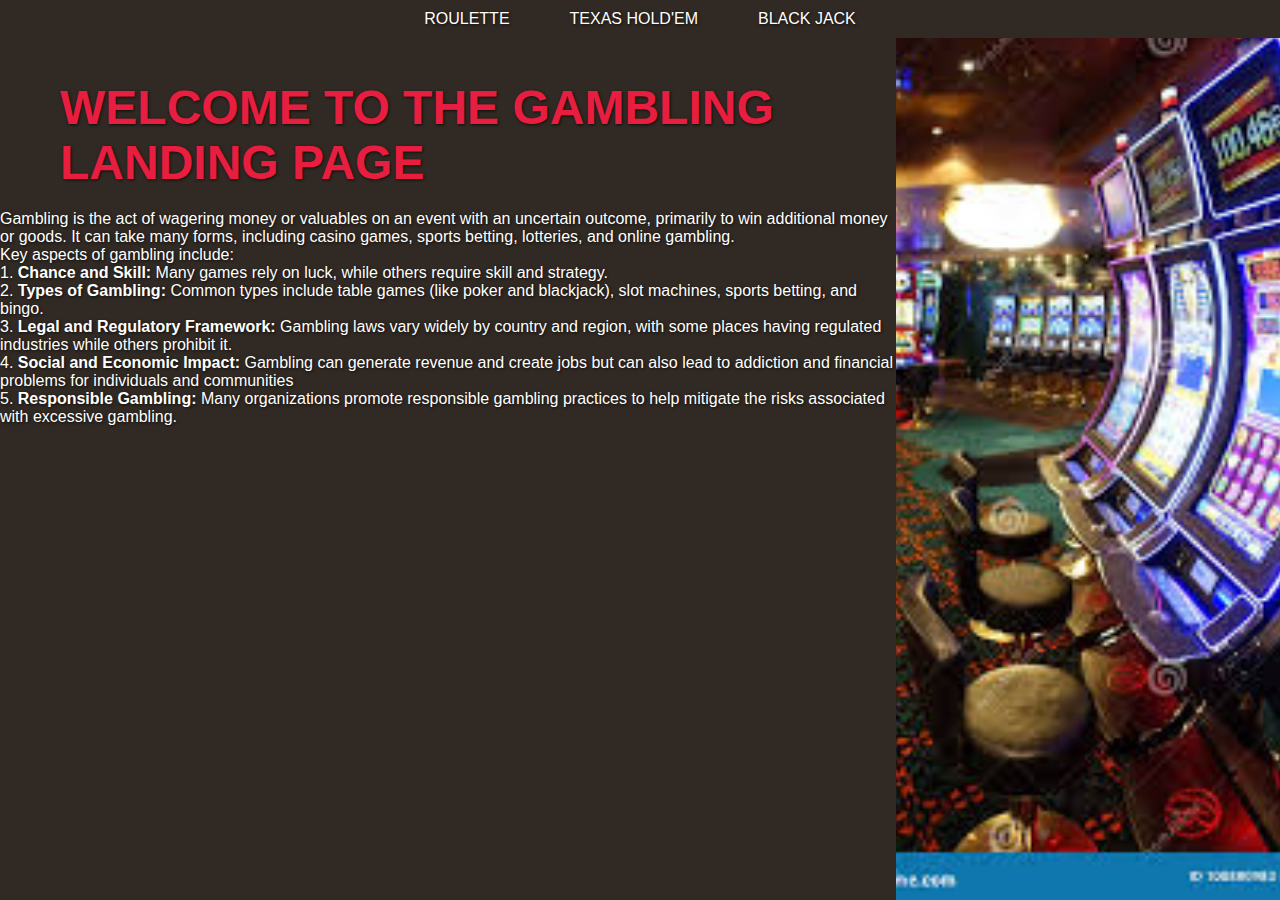
<file: web Gam/index.html>
<html lang="en" xmlns="http://www.w3.org/1999/xhtml">
<head>
    <meta charset="utf-8" />
    <title>Gamb</title>
	<link rel="stylesheet" href="css/my_style.css" />
	<link rel="icon" type="image/x-icon" href="images/chip.jpg">
</head>
<body>
	<div class="container">
		<div>
			<nav>
				<ul class="menu">
					<li><a href="games/roulette.html">Roulette</a></li>
					<li><a href="games/texes_hold.html">Texas Hold'em</a></li> 
					<li><a href="games/roulette.html">Black Jack</a></li>
				</ul>
			</nav>
		</div>
		<div class="left-panel-H">
			<div>
				<h1>Welcome to the gambling landing page</h1>
				<p>Gambling is the act of wagering money or valuables on an event with an uncertain outcome, primarily to win additional money or goods. It can take many forms, including casino games, sports betting, lotteries, and online gambling.</p>
				<p> </p>
				<p>Key aspects of gambling include:</p>
				<ol>
					<li>1. <b>Chance and Skill:</b> Many games rely on luck, while others require skill and strategy.</li>
					<li>2. <b>Types of Gambling:</b> Common types include table games (like poker and blackjack), slot machines, sports betting, and bingo.</li>
					<li>3. <b>Legal and Regulatory Framework:</b> Gambling laws vary widely by country and region, with some places having regulated industries while others prohibit it.</li>
					<li>4. <b>Social and Economic Impact:</b> Gambling can generate revenue and create jobs but can also lead to addiction and financial problems for individuals and communities</li>
					<li>5. <b>Responsible Gambling:</b> Many organizations promote responsible gambling practices to help mitigate the risks associated with excessive gambling.</li>
				</ol>
			</div>
		</div>
		<div class="right-panel-H">
		
		</div>
	</div>	
</body>
</file>
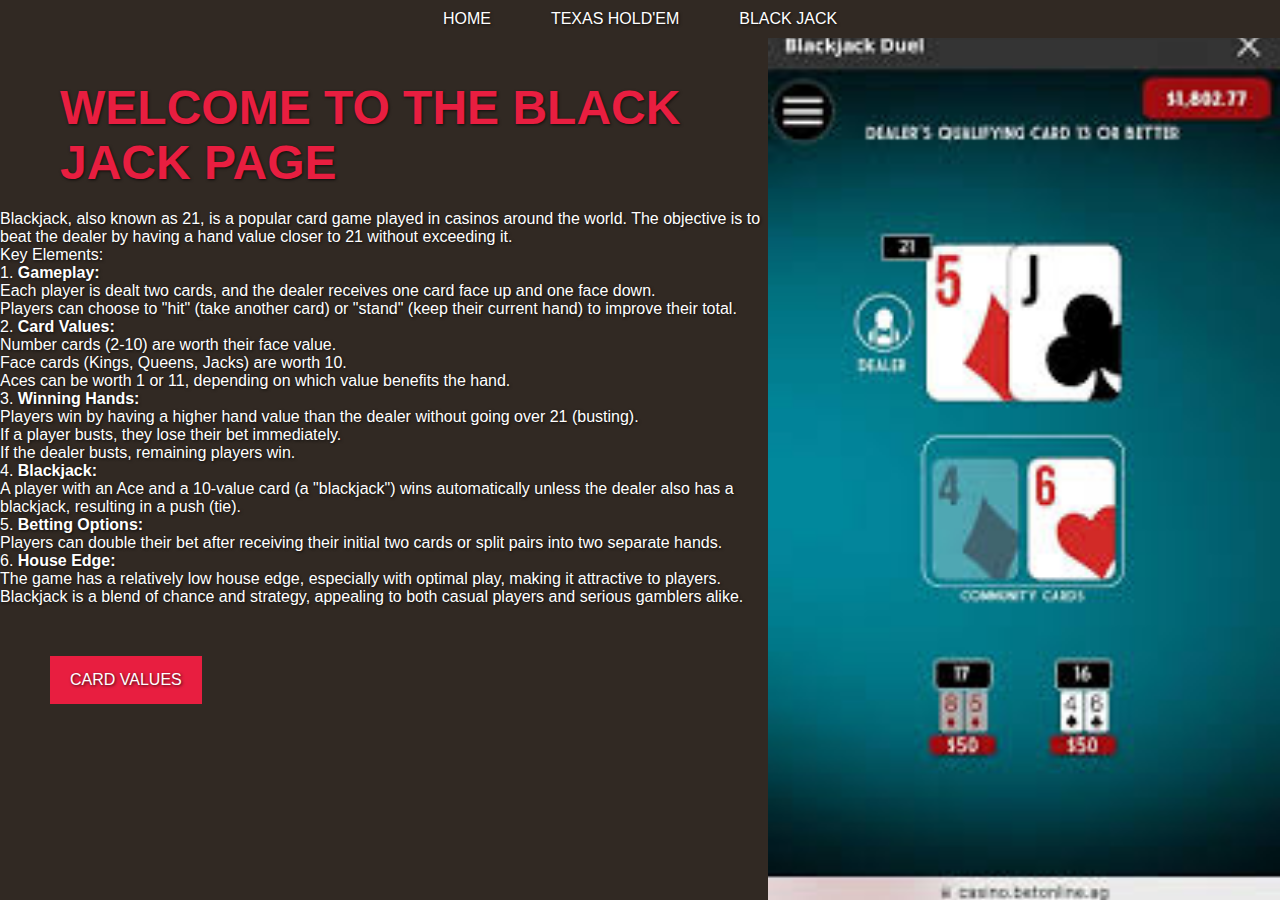
<file: web Gam/games/black_jack.html>
<html lang="en" xmlns="http://www.w3.org/1999/xhtml">
<head>
    <meta charset="utf-8" />
    <title>Black Jack</title>
	<link rel="stylesheet" href="../css/my_style.css" />
	<link rel="icon" type="image/x-icon" href="../images/chip.jpg">
</head>
<body>
	<div class="container">
		<div>
			<nav>
				<ul class="menu">
					<li><a href="../index.html">Home</a></li>
					<li><a href="texes_hold.html">Texas Hold'em</a></li>
					<li><a href="black_jack.html">Black Jack</a></li>
				</ul>
			</nav>
		</div>
		<div class="left-panel-B">
			<div>
				<h1>Welcome to the Black Jack page</h1>
				<p>Blackjack, also known as 21, is a popular card game played in casinos around the world. The objective is to beat the dealer by having a hand value closer to 21 without exceeding it.</p>
				<p> </p>
				<p>Key Elements:</p>
				<ol>
					<li>
						<p>1. <b>Gameplay: </b></p>
						<ul>
							<li>Each player is dealt two cards, and the dealer receives one card face up and one face down.</li>
							<li>Players can choose to "hit" (take another card) or "stand" (keep their current hand) to improve their total.</li>
						</ul>
					</li>
					<li>
						<p>2. <b>Card Values: </b></p>
						<ul>
							<li>Number cards (2-10) are worth their face value.</li>
							<li>Face cards (Kings, Queens, Jacks) are worth 10.</li>
							<li>Aces can be worth 1 or 11, depending on which value benefits the hand.</li>
						</ul>
					</li>
					<li>
						<p>3. <b>Winning Hands: </b></p>
						<ul>
							<li>Players win by having a higher hand value than the dealer without going over 21 (busting).</li>
							<li>If a player busts, they lose their bet immediately.</li>
							<li>If the dealer busts, remaining players win.</li>
						</ul>
					</li>
					<li>
						<p>4. <b>Blackjack: </b></p>
						<ul>
							<li>A player with an Ace and a 10-value card (a "blackjack") wins automatically unless the dealer also has a blackjack, resulting in a push (tie).</li>
						</ul>
					</li>
					<li>
						<p>5. <b>Betting Options: </b></p>
						<ul>
							<li>Players can double their bet after receiving their initial two cards or split pairs into two separate hands.</li>
						</ul>
					</li>
					<li>
						<p>6. <b>House Edge: </b></p>
						<ul>
							<li>The game has a relatively low house edge, especially with optimal play, making it attractive to players.</li>
						</ul>
					</li>
				</ol>
				<p>Blackjack is a blend of chance and strategy, appealing to both casual players and serious gamblers alike.</p>
				<a href="../images/c_value.png" target="_blank" class="button" download>card values</a>
			</div>
		</div>
		<div class="right-panel-B">
		
		</div>
	</div>
</body>
</file>
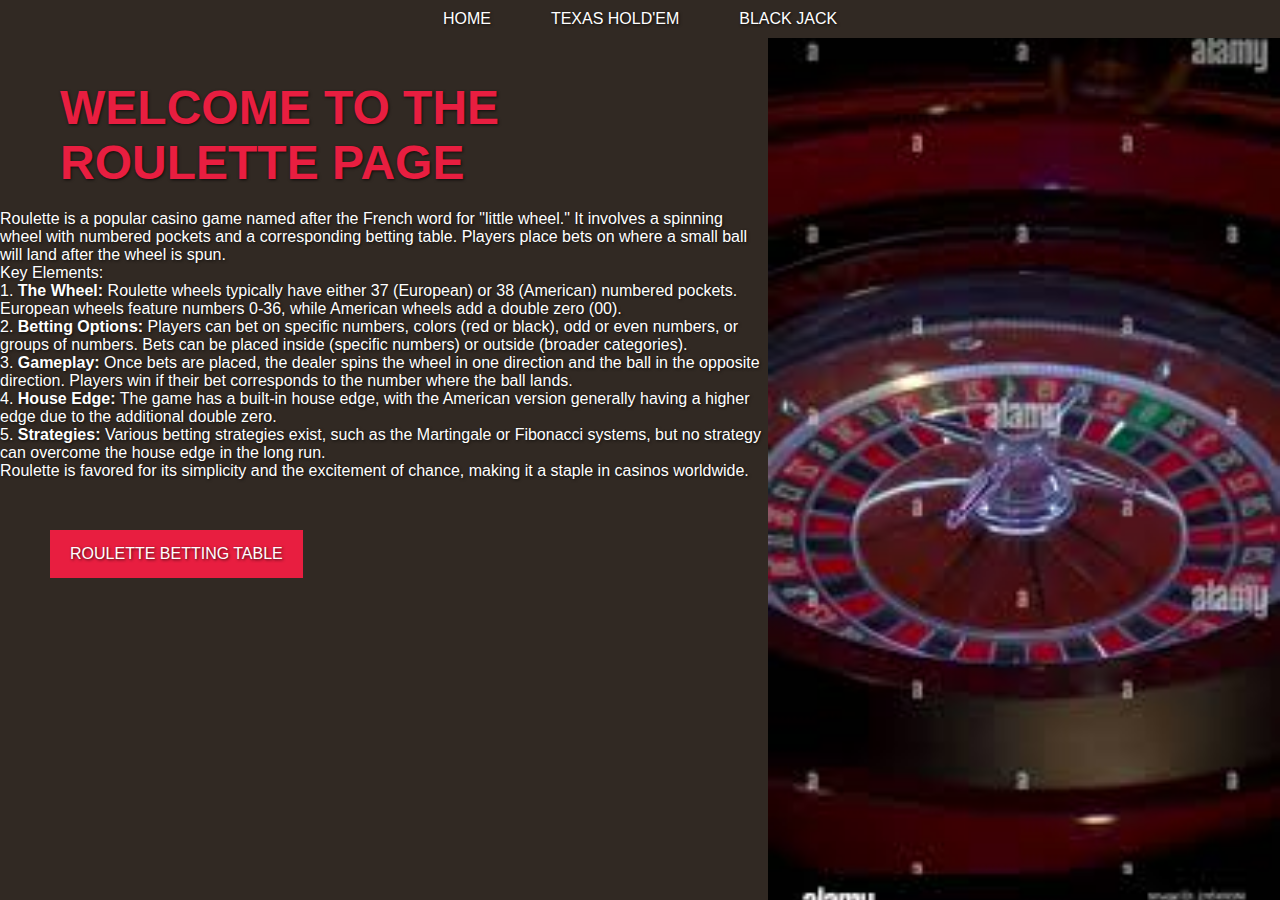
<file: web Gam/games/roulette.html>
<html lang="en" xmlns="http://www.w3.org/1999/xhtml">
<head>
    <meta charset="utf-8" />
    <title>Roul</title>
	<link rel="stylesheet" href="../css/my_style.css" />
	<link rel="icon" type="image/x-icon" href="../images/chip.jpg">
</head>
<body>
	<div class="container">
		<div>
			<nav>
				<ul class="menu">
					<li><a href="../index.html">Home</a></li>
					<li><a href="texes_hold.html">Texas Hold'em</a></li>
					<li><a href="black_jack.html">Black Jack</a></li>
				</ul>
			</nav>
		</div>
		<div class="left-panel-R">
			<div>
				<h1>Welcome to the Roulette page</h1>
				<p>Roulette is a popular casino game named after the French word for "little wheel." It involves a spinning wheel with numbered pockets and a corresponding betting table. Players place bets on where a small ball will land after the wheel is spun.</p>
				<p> </p>
				<p>Key Elements:</p>
				<ol>
					<li>1. <b>The Wheel:</b> Roulette wheels typically have either 37 (European) or 38 (American) numbered pockets. European wheels feature numbers 0-36, while American wheels add a double zero (00).</li>
					<li>2. <b>Betting Options:</b> Players can bet on specific numbers, colors (red or black), odd or even numbers, or groups of numbers. Bets can be placed inside (specific numbers) or outside (broader categories).</li>
					<li>3. <b>Gameplay:</b> Once bets are placed, the dealer spins the wheel in one direction and the ball in the opposite direction. Players win if their bet corresponds to the number where the ball lands.</li>
					<li>4. <b>House Edge:</b> The game has a built-in house edge, with the American version generally having a higher edge due to the additional double zero.</li>
					<li>5. <b>Strategies: </b> Various betting strategies exist, such as the Martingale or Fibonacci systems, but no strategy can overcome the house edge in the long run.</li>
				</ol>
				<p>Roulette is favored for its simplicity and the excitement of chance, making it a staple in casinos worldwide.</p>
				<a href="../images/r_bet.png" target="_blank" class="button" download>Roulette betting table</a>
			</div>
		</div>
		<div class="right-panel-R">
		
		</div>
	</div>
</body>
</file>
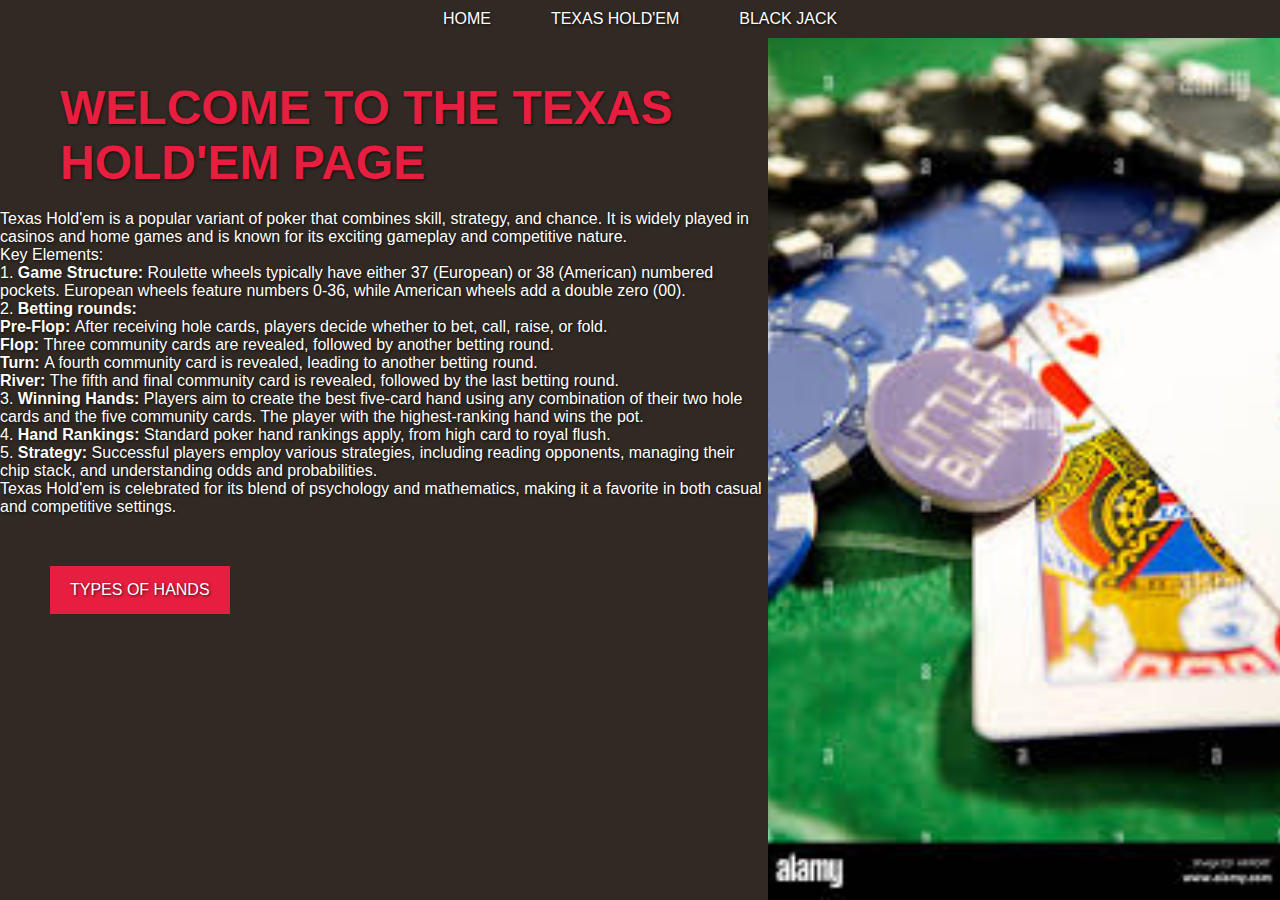
<file: web Gam/games/texes_hold.html>
<html lang="en" xmlns="http://www.w3.org/1999/xhtml">
<head>
    <meta charset="utf-8" />
    <title>Tex Em</title>
	<link rel="stylesheet" href="../css/my_style.css" />
	<link rel="icon" type="image/x-icon" href="../images/chip.jpg">
</head>
<body>
	<div class="container">
		<div>
			<nav>
				<ul class="menu">
					<li><a href="../index.html">Home</a></li>
					<li><a href="texes_hold.html">Texas Hold'em</a></li>
					<li><a href="black_jack.html">Black Jack</a></li>
				</ul>
			</nav>
		</div>
		<div class="left-panel-T">
			<div>
				<h1>Welcome to the Texas Hold'em page</h1>
				<p>Texas Hold'em is a popular variant of poker that combines skill, strategy, and chance. It is widely played in casinos and home games and is known for its exciting gameplay and competitive nature.</p>
				<p> </p>
				<p>Key Elements:</p>
				<ol>
					<li>1. <b>Game Structure:</b> Roulette wheels typically have either 37 (European) or 38 (American) numbered pockets. European wheels feature numbers 0-36, while American wheels add a double zero (00).</li>
					<li>
						<p>2. <b>Betting rounds: </b></p>
						<ul>
							<li><b>Pre-Flop: </b>After receiving hole cards, players decide whether to bet, call, raise, or fold.</li>
							<li><b>Flop: </b>Three community cards are revealed, followed by another betting round.</li>
							<li><b>Turn: </b>A fourth community card is revealed, leading to another betting round.</li>
							<li><b>River: </b>The fifth and final community card is revealed, followed by the last betting round.</li>
						</ul>
					</li>
					<li>3. <b>Winning Hands: </b>Players aim to create the best five-card hand using any combination of their two hole cards and the five community cards. The player with the highest-ranking hand wins the pot.</li>
					<li>4. <b>Hand Rankings: </b> Standard poker hand rankings apply, from high card to royal flush.</li>
					<li>5. <b>Strategy: </b>Successful players employ various strategies, including reading opponents, managing their chip stack, and understanding odds and probabilities.</li>
				</ol>
				<p>Texas Hold'em is celebrated for its blend of psychology and mathematics, making it a favorite in both casual and competitive settings.</p>
				<a href="../images/hands.png" target="_blank" class="button" download>Types of Hands</a>
			</div>
		</div>
		<div class="right-panel-T">
		
		</div>
	</div>
</body>
</file>
<file: web Gam/css/my_style.css>
/* General Reset */
* {
    margin: 0;
    padding: 0;
    box-sizing: border-box;
}
html, body {
    height: 100%;
}
.container {
    display: flex;
    height: 100vh; /* Full height of the viewport */
}

.left-panel-H {
    width: 70%; /* Left panel occupies half of the screen */
    background-color: #312923; /* Change to your desired color */
    padding-top: 30px;
}

.right-panel-H {
    width: 30%; /* Right panel occupies half of the screen */
    background-image: url('../images/slots.jpg'); /* Replace with your image URL */
    background-size: cover; /* Cover the entire area */
    background-position: center; /* Center the image */
    padding-top: 30px;
}
.left-panel-R {
    width: 60%; /* Left panel occupies half of the screen */
    background-color: #312923; /* Change to your desired color */
    padding-top: 30px;
}

.right-panel-R {
    width: 40%; /* Right panel occupies half of the screen */
    background-image: url('../images/wheel.jpg'); /* Replace with your image URL */
    background-size: cover; /* Cover the entire area */
    background-position: center; /* Center the image */
    padding-top: 30px;
}
.left-panel-T {
    width: 60%; /* Left panel occupies half of the screen */
    background-color: #312923; /* Change to your desired color */
    padding-top: 30px;
}

.right-panel-T {
    width: 40%; /* Right panel occupies half of the screen */
    background-image: url('../images/texas.jpg'); /* Replace with your image URL */
    background-size: cover; /* Cover the entire area */
    background-position: center; /* Center the image */
    padding-top: 30px;
}
.left-panel-B {
    width: 60%; /* Left panel occupies half of the screen */
    background-color: #312923; /* Change to your desired color */
    padding-top: 30px;
}

.right-panel-B {
    width: 40%; /* Right panel occupies half of the screen */
    background-image: url('../images/blkjk.jpg'); /* Replace with your image URL */
    background-size: cover; /* Cover the entire area */
    background-position: center; /* Center the image */
    padding-top: 30px;
}
nav {
    background-color: #312923; /* Menu background color */
    padding: 10px 0; /* Padding for the menu */
    position: fixed; /* Fixes the menu at the top */
    width: 100%; /* Full width */
    top: 0; /* Aligns to the top */
    z-index: 1000; /* Keeps the menu above other content */
}
body {
    font-family: 'Arial', sans-serif;
    background-size: cover;
    color: #fff;
    margin: 0;
    padding: 0px;
    text-shadow: 1px 1px 3px rgba(0, 0, 0, 0.7);
}
h1 {
    font-size: 3em;
    color: #e81e40; /* red */
    margin-bottom: 20px;
    text-transform: uppercase;
    padding-left: 60px;
    padding-top:50px;
}
.button {
    display: inline-block; /* Makes the link behave like a block element */
    padding: 15px 20px; /* Adds padding */
    font-size: 16px; /* Sets the font size */
    color: white; /* Text color */
    text-align: center; /* Centers the text */
    border: none; /* Removes the border */
    /*border-radius: 5px;*/ /* Rounds the corners */
    text-decoration: none; /* Removes the underline */
    cursor: pointer; /* Changes cursor to pointer */
    transition: background-color 0.3s; /* Adds a transition effect */
    background-color: #e81e40; /* Bright egg yolk color */
    margin-left: 50px;
    margin-top: 50px;
    text-transform: uppercase;
}

    .button:hover {
        background-color: #c91231; /* Darker shade on hover */
    }
.menu {
    list-style-type: none; /* Removes bullets */
    display: flex; /* Horizontal layout */
    justify-content: center; /* Centers the items */
    margin: 0; /* Removes default margin */
    padding: 0; /* Removes default padding */
}
	.menu li {
        margin: 0 15px; /* Spacing between items */
    }

    .menu a {
        color: white; /* Link color */
        text-decoration: none; /* Removes underline */
        padding: 10px 15px; /* Padding for links */
        border-radius: 5px; /* Rounds corners */
        transition: background-color 0.3s, transform 0.3s; /* Transition effect */
        text-transform: uppercase;
    }

        .menu a:hover {
            background-color: #e81e40; /* Darker shade on hover */
            transform: scale(1.05); /* Slightly enlarges the button */
        }

    .menu li::before {
            content: ''; /* Checkmark icon */
    }
</file>
